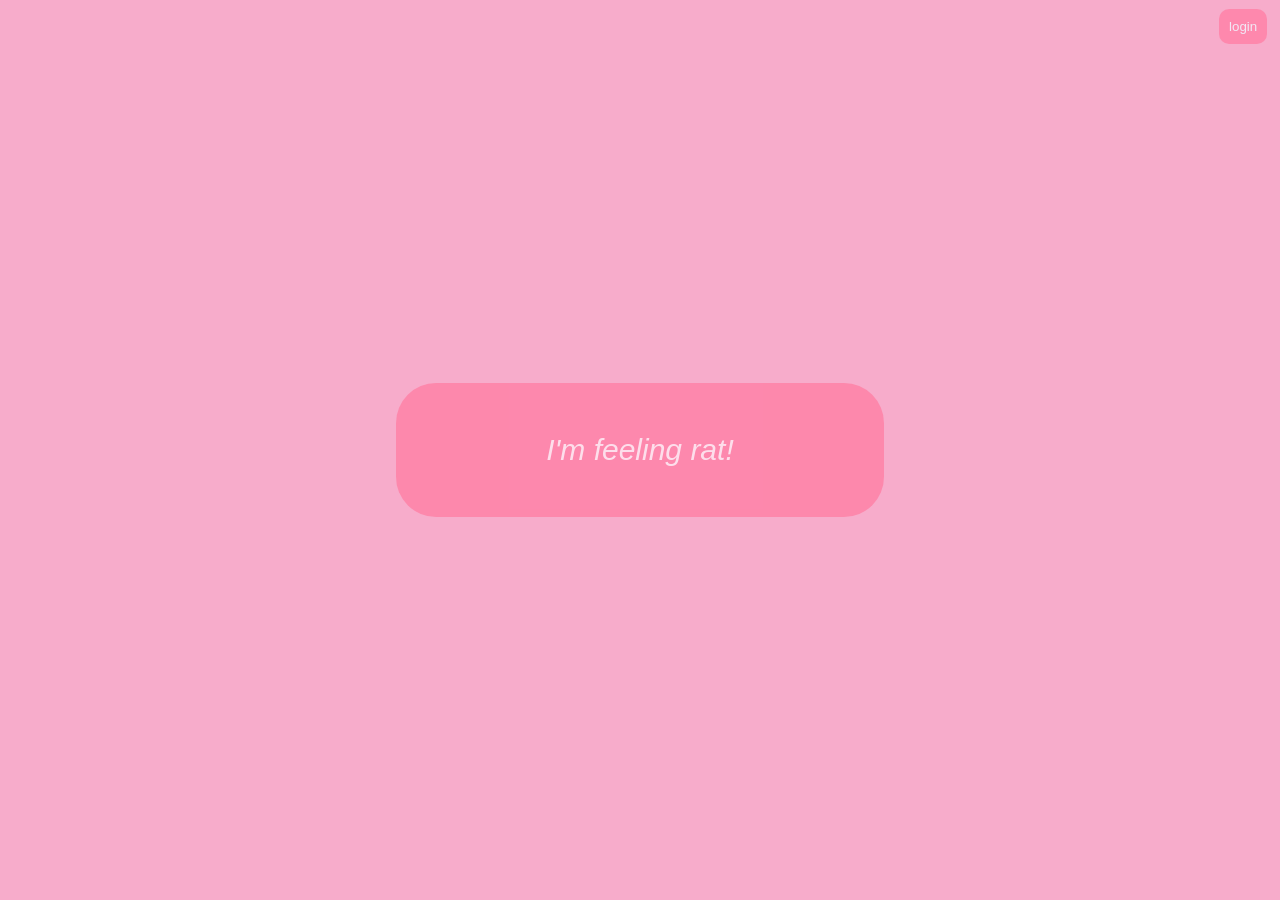
<file: RatClicker-main/index.html>
<!DOCTYPE html>
<html>

<head>
  <meta charset="utf-8">
  <title>Rat spinner</title>
  <style>
    html,
    body {
      height: 100%;
      margin: 0;
    }

    body {
      background-color: #f7accb;
      height: 100vh;
      display: flex;
      align-items: center;
      justify-content: center;
    }

    #ratButton {
      background-color: #ff80a6;
      border-radius: 40px;
      border-style: none;
      color: rgb(255, 235, 244);
      padding: 50px 150px;
      text-align: center;
      text-decoration: none;
      display: inline-block;
      font-size: 30px;
      font-style: italic;
      cursor: pointer;
      opacity: 0.8;
    }

    #ratButton:hover {
      opacity: 1;
    }

    #loginButton {
      background-color: #ff80a6;
      position: fixed;
      top: 1%;
      right: 1%;
      padding: 10px;
      border-radius: 10px;
      border: none;
      color: aliceblue;
      cursor: pointer;
      opacity: 0.8;
      }

    #loginButton:hover  {
      opacity: 1;
    }

  </style>
</head>

<body>
  <button id="ratButton" onclick="window.location.href='RatClicker.html'">I'm feeling rat!</button>
  <button id="loginButton" onclick="window.location.href='login.html'"> login</button>
</body>

</html>
</file>
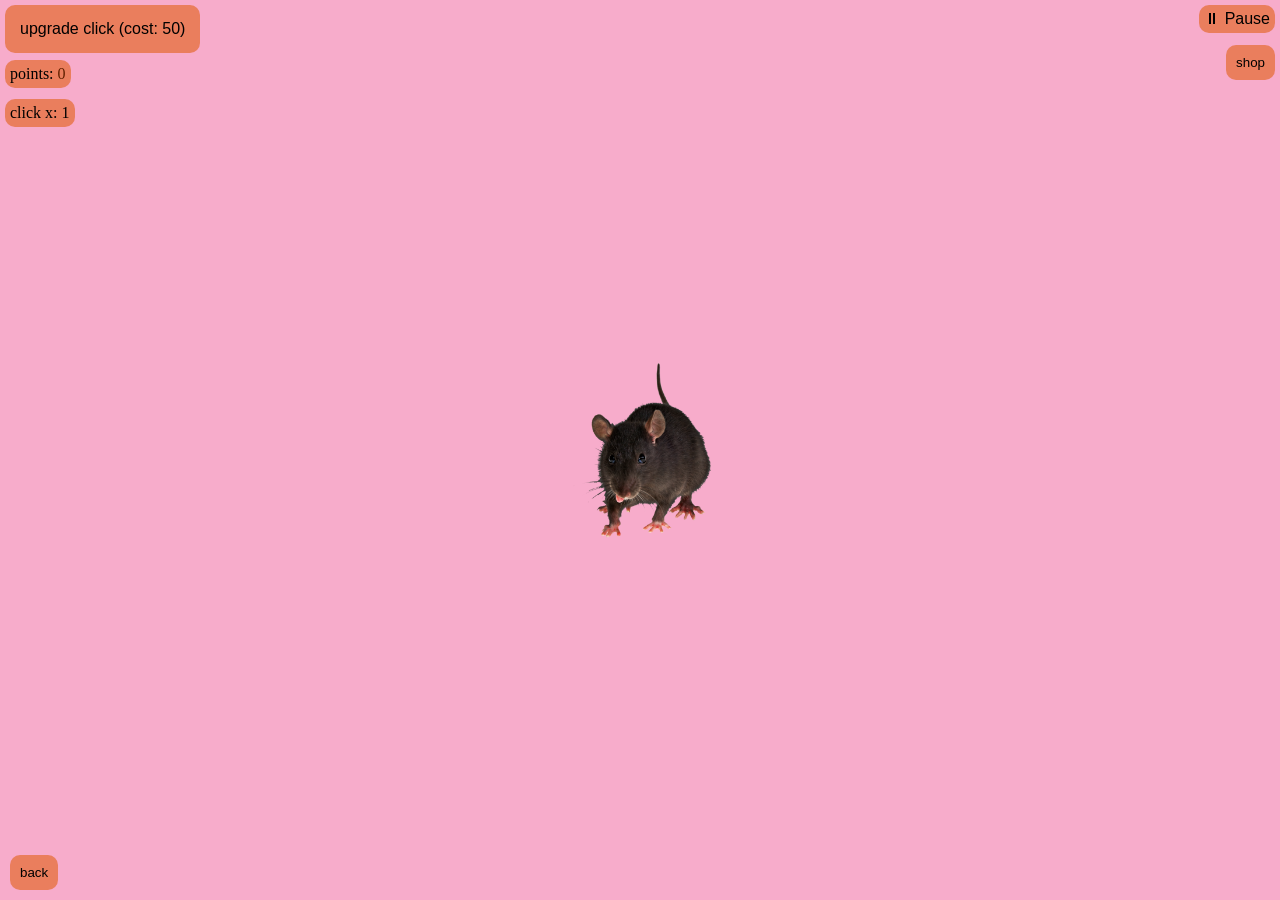
<file: RatClicker-main/RatClicker.html>
<!DOCTYPE html>
<html>

<head>
    <meta charset="utf-8">
    <title>RatClicker</title>
    <script src="script.js" defer></script>

    <style>
        html,
        body {
            height: 100%;
            margin: 0;
        }

        body {
            background-color: #f7accb;
            height: 100vh;
            display: flex;
            align-items: center;
            justify-content: center;
        }

        #click-count {
            font-size: 16px;
            color: hwb(20 0% 62%);
            margin-top: 10px;
            position: table;
            top: 20px;
            left: 20px;
        }

        #click-count-table {
            position: fixed;
            top: 70px;
            left: 5px;
        }

        #rat-image {
            width: 175px;
            height: 175px;
            cursor: pointer;
            transition: left 0.3s ease-in, top 0.3s ease-in;
            position: absolute;
            cursor: crosshair;
        }

        .point-popup {
            position: absolute;
            font-size: 24px;
            font-weight: bold;
            color: #d45d08;
            pointer-events: none;
            animation: floatUp 2s ease-out forwards;
        }

        @keyframes floatUp {
            0% {
                opacity: 1;
                transform: translateY(0);
            }

            100% {
                opacity: 0;
                transform: translateY(-40px);
            }
        }

        #upgrade-button {
            background-color: #ea7e5d;
            border-radius: 10px;
            padding: 15px;
            text-align: center;
            font-size: medium;
            cursor: pointer;
            position: fixed;
            top: 5px;
            left: 5px;
            border: none;
        }

        #upgrade-button:hover {
            background-color: #d45d08;
        }

        #click-count-table {
            background-color: #ea7e5d;
            border: none;
            border-radius: 10px;
            padding: 2px;
            position: fixed;
            top: 60px;
            left: 5px;
            display: inline-block;
        }

        #shop {
            background-color: #ea7e5d;
            border: none;
            border-radius: 10px;
            border-color: none;
            padding: 5px;
            position: fixed;
            top: 99px;
            left: 5px;
            display: inline-block;
        }

        #pause-menu {
            width: 100%;
            height: 100%;
            background-color: rgba(0, 0, 0, 0.6);
            display: none;
            align-items: center;
            justify-content: center;
            z-index: 10;
        }

        #pause-menu-content {
            background-color: #ea7e5d;
            padding: 40px;
            border-radius: 12px;
            text-align: center;
        }

        #pause-button {
            position: fixed;
            top: 5px;
            right: 5px;
            background-color: #ea7e5d;
            border-radius: 10px;
            padding: 5px;
            border: none;
            text-align: center;
            font-size: medium;
            cursor: pointer;

        }
        #pause-button:hover {
            background-color: #d45d08;
        }

        #resume-button {
            background-color: hsl(14, 68%, 46%);
            border-radius: 10px;
            border-style: none;
            padding: 5px 5px;
            text-align: center;
            font-size: medium;
            cursor: pointer;


        }
        #resume-button:hover {
            background-color: #c45b3b;
        }
        #shop2 {
            position: fixed;
            padding: 10px;
            border-radius: 10px;
            border: none;
            top:45px;
            right: 5px;
            background-color: #ea7e5d;

            
        }
        #shop2:hover {
        background-color: #d45d08;

        }
        #back {
            position: fixed;
            padding: 10px;
            border-radius: 10px;
            border: none;
            bottom: 10px;
            left: 10px;
            background-color: #ea7e5d;
        }
        #back:hover {
            background-color: #d45d08;
        }
    </style>
</head>

<body>

    <img id="rat-image" src="images/rat.png">

    <table id="click-count-table">
        <tr>
            <td>
                points: <span id="click-count">0</span>
            </td>
        </tr>
    </table>


    <div id="shop">
        <button id="upgrade-button">
            upgrade click (cost: <span id="upgrade-cost">50</span>)
        </button>
        <div> click x: <span id="click-power">1</span></div>
    </div>

    <button id="pause-button">⏸ Pause</button>

    <div id="pause-menu">
        <div id="pause-menu-content">
            <h2>Paused</h2>
            <p>Rat Library:</p>
            <input type="file" id="image-upload" accept="image/*">
            <br><br>
            <button id="resume-button">Resume</button>
        </div>
    </div>
    <button id="shop2" onclick="window.location.href='shop.html'"> shop </button>
    <button id="back" onclick="window.location.href='index.html'"> back </button>
</body>

</html>
</file>
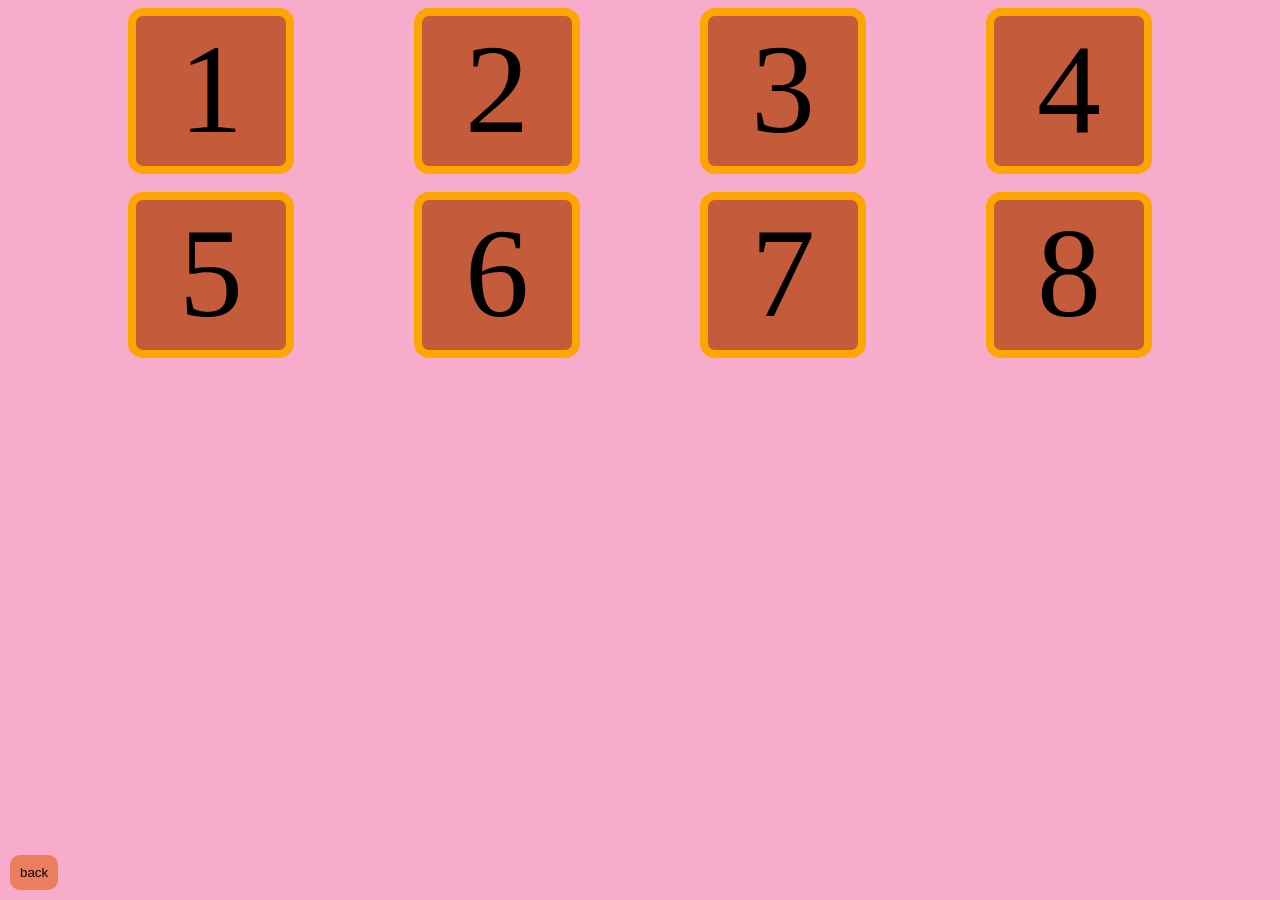
<file: RatClicker-main/shop.html>
<!DOCTYPE html>
<html>
    <head>
    <title> shop </title>
    <link rel="stylesheet" href="style.css">
    </head>
    <body>
        <div class="container">
        <div class="box" id="box1">1</div>
        <div class="box" id="box2">2</div>
        <div class="box" id="box3">3</div>
        <div class="box" id="box4">4</div>
        </div>
        <br>
        <div class="container">
            <div class="box" id="box5">5</div>
            <div class="box" id="box6">6</div>
            <div class="box" id="box7">7</div>
            <div class="box" id="box8">8</div>
        </div>
    <button id="back2" onclick="window.location.href='RatClicker.html'"> back </button>
    </body>
</html>
</file>
<file: RatClicker-main/style.css>
body {
        background-color: #f7accb;
    }

    #back2 {
        background-color: #ea7e5d;
        position: fixed;
        bottom: 10px;
        left: 10px;
        border: none;
        border-radius: 10px;
        padding: 10px;
    }

    #back2:hover {
        background-color: #c45b3b;
    }

    #pöytä {
        position: absolute;
        text-align: center;

    }
    .container{
        display: flex;
        justify-content: space-evenly;
        text-align: center;
    }
    .box{
        width: 150px;
        height: 150px;
        font-size: 8em;
        text-align: center;
        border-radius: 15px;
        border: 8px solid orange;
    }
    #box1 {
        background-color: #c45b3b;
    }
    #box2 {
        background-color: #c45b3b;
    }
    #box3 {
        background-color: #c45b3b;
    }
    #box4 {
        background-color: #c45b3b;
    }
    #box5 {
        background-color: #c45b3b;
    }
    #box6 {
        background-color: #c45b3b;
    }
    #box7 {
        background-color: #c45b3b;
    }
    #box8 {
        background-color: #c45b3b;
    }
</file>
